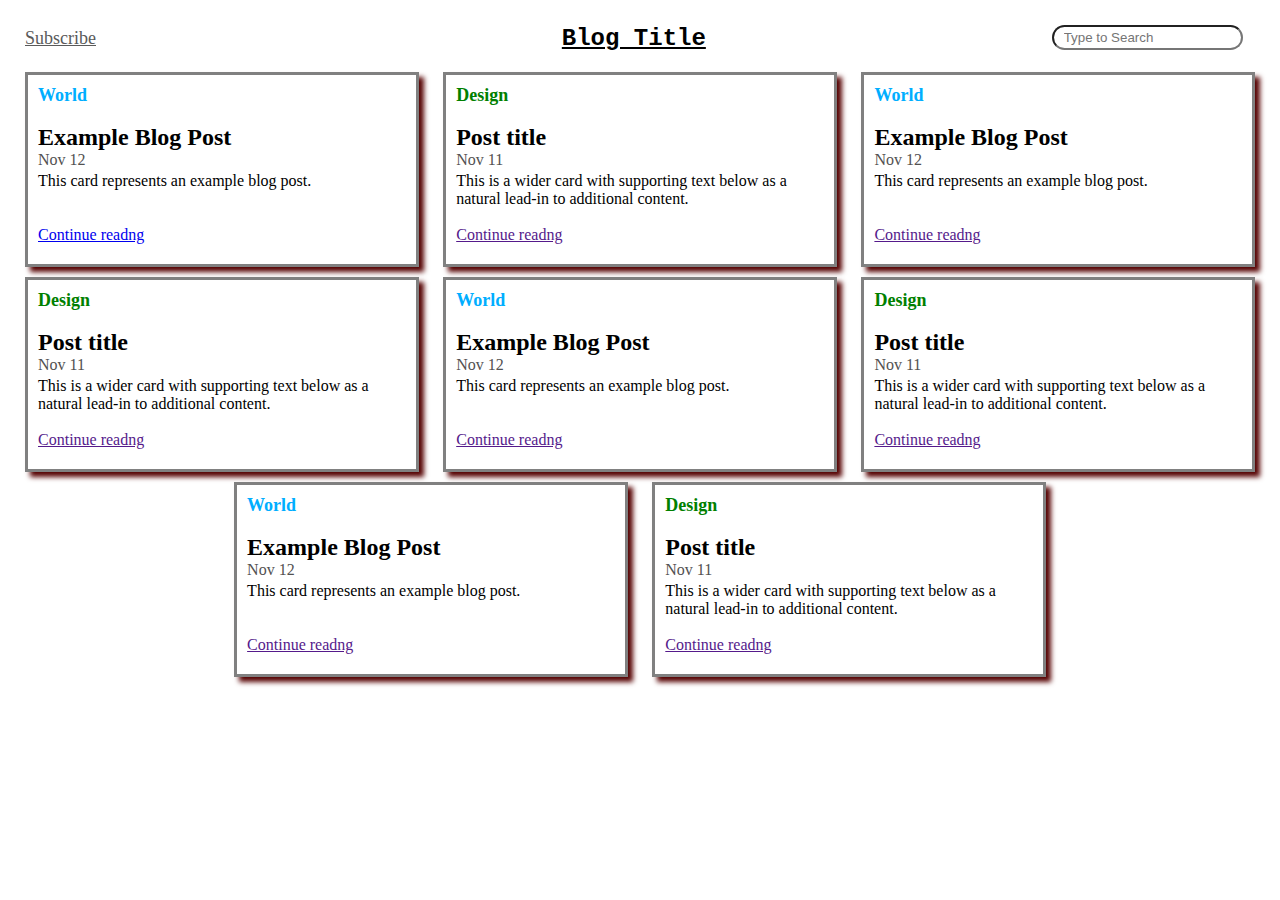
<file: index.html>
<!DOCTYPE html>
<html lang="en">
<head>
    <meta charset="UTF-8">
    <meta http-equiv="X-UA-Compatible" content="IE=edge">
    <meta name="viewport" content="width=device-width, initial-scale=1.0">
    <title>Blog Title</title>
    <link rel="stylesheet" href="https://cdnjs.cloudflare.com/ajax/libs/font-awesome/6.4.0/css/all.min.css" integrity="sha512-iecdLmaskl7CVkqkXNQ/ZH/XLlvWZOJyj7Yy7tcenmpD1ypASozpmT/E0iPtmFIB46ZmdtAc9eNBvH0H/ZpiBw==" crossorigin="anonymous" referrerpolicy="no-referrer" />
    <link rel="stylesheet" href="style.css">
</head>
<body>
    <div class="wrapper">
        <div class="header">
            <a href="" class="header-box" id="subscribe">Subscribe</a>
            <h2 class="header-box" id="title"><u>Blog Title</u></h2>
            <div class="header-box" id="search">
                <input type="text" class="search-text" placeholder="Type to Search">
                <a href="" class="searchBtn">
                    <i class="fa-solid fa-magnifying-glass"></i>
                </a>
            </div>
        </div>

        <!-- middle -->
        <div class="container">
            <a href="./index1.html" class="box">
                <p class="text1">World </p>
                <br>
                <h2 class="seched">Example Blog Post</h2>
                <p class="date">Nov 12</p>
    
                <p class="text">This card represents an example blog post.
                    <br><br><br>
                <p class="conread">Continue readng</p>
                </p>
                
               
            </a>
            <a href="" class="box">
                <p class="text2">Design </p>
                <br>
                <h2 class="seched">Post title</h2>
                <p class="date">Nov 11</p>
    
                <p class="text">This is a wider card with supporting text below as a natural lead-in to additional content.
                    <br><br>
                <p class="conread">Continue readng</p>
                </p>
            </a>


            <a href="" class="box">
                <p class="text1">World </p>
                <br>
                <h2 class="seched">Example Blog Post</h2>
                <p class="date">Nov 12</p>
    
                <p class="text">This card represents an example blog post.
                    <br><br><br>
                <p class="conread">Continue readng</p>
                </p>
            </a>
            
            <a href="" class="box">
                <p class="text2">Design </p>
                <br>
                <h2 class="seched">Post title</h2>
                <p class="date">Nov 11</p>
    
                <p class="text">This is a wider card with supporting text below as a natural lead-in to additional content.
                    <br><br>
                <p class="conread">Continue readng</p>
                </p>
            </a>

            <a href="" class="box">
                <p class="text1">World </p>
                <br>
                <h2 class="seched">Example Blog Post</h2>
                <p class="date">Nov 12</p>
    
                <p class="text">This card represents an example blog post.
                    <br><br><br>
                <p class="conread">Continue readng</p>
                </p>
            </a>


            <a href="" class="box">
                <p class="text2">Design </p>
                <br>
                <h2 class="seched">Post title</h2>
                <p class="date">Nov 11</p>
    
                <p class="text">This is a wider card with supporting text below as a natural lead-in to additional content.
                    <br><br>
                <p class="conread">Continue readng</p>
                </p>
            </a>


            <a href="" class="box">
                <p class="text1">World </p>
                <br>
                <h2 class="seched">Example Blog Post</h2>
                <p class="date">Nov 12</p>
    
                <p class="text">This card represents an example blog post.
                    <br><br><br>
                <p class="conread">Continue readng</p>
                </p>
            </a>


            <a href="" class="box">
                <p class="text2">Design </p>
                <br>
                <h2 class="seched">Post title</h2>
                <p class="date">Nov 11</p>
    
                <p class="text">This is a wider card with supporting text below as a natural lead-in to additional content.
                    <br><br>
                <p class="conread">Continue readng</p>
                </p>
            </a>

        </div>
    </div>
    
    
</body>
</html>
</file>
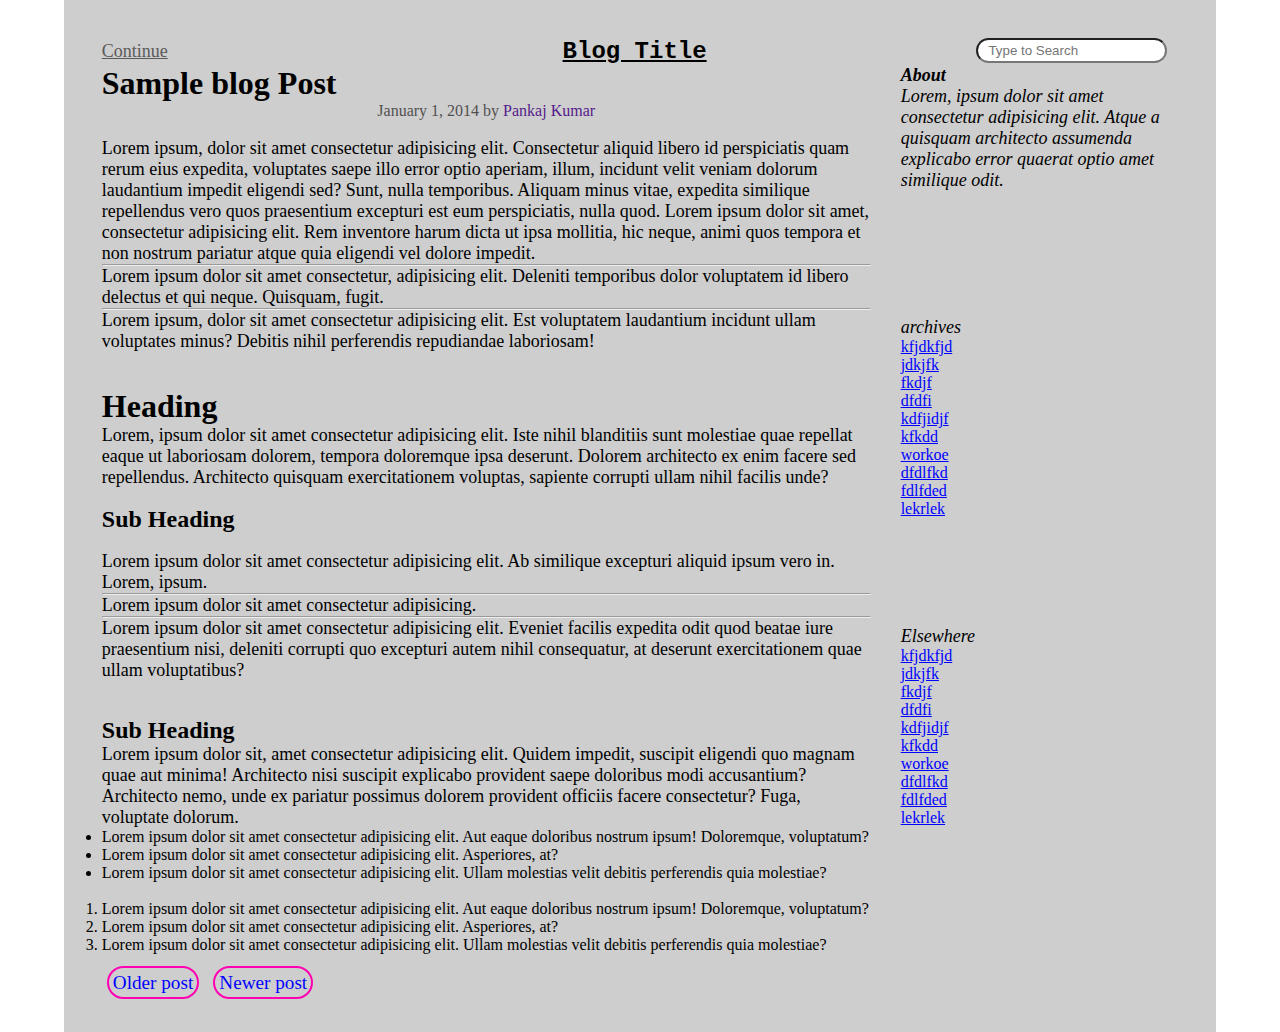
<file: index1.html>
<!DOCTYPE html>
<html lang="en">
<head>
    <meta charset="UTF-8">
    <meta http-equiv="X-UA-Compatible" content="IE=edge">
    <meta name="viewport" content="width=device-width, initial-scale=1.0">
    <title>Example Blog Post</title>
    <link rel="stylesheet" href="https://cdnjs.cloudflare.com/ajax/libs/font-awesome/6.4.0/css/all.min.css" integrity="sha512-iecdLmaskl7CVkqkXNQ/ZH/XLlvWZOJyj7Yy7tcenmpD1ypASozpmT/E0iPtmFIB46ZmdtAc9eNBvH0H/ZpiBw==" crossorigin="anonymous" referrerpolicy="no-referrer" />
    <link rel="stylesheet" href="style.css">
</head>
<body>
    <div class="wrapper1">
        <div class="wrapper">
            <div class="header">
                <a href="" class="header-box" id="subscribe">Continue</a>
                <h2 class="header-box" id="title"><u>Blog Title</u></h2>
                <div class="header-box" id="search">
                    <input type="text" class="search-text" placeholder="Type to Search">
                    <a href="" class="searchBtn">
                        <i class="fa-solid fa-magnifying-glass"></i>
                    </a>
                </div>
            </div>
    
            <!-- middle -->
            <div class="middle">
                <div class="middleBox" id="first">
                    <h1 class="heading">Sample blog Post</h1>
                    <p class="date" id="date1">January 1, 2014 by <a href="">Pankaj Kumar</a></p>
                    <br>
                    <p class="newText">Lorem ipsum, dolor sit amet consectetur adipisicing elit. Consectetur aliquid libero id perspiciatis quam rerum eius expedita, voluptates saepe illo error optio aperiam, illum, incidunt velit veniam dolorum laudantium impedit eligendi sed? Sunt, nulla temporibus. Aliquam minus vitae, expedita similique repellendus vero quos praesentium excepturi est eum perspiciatis, nulla quod. Lorem ipsum dolor sit amet, consectetur adipisicing elit. Rem inventore harum dicta ut ipsa mollitia, hic neque, animi quos tempora et non nostrum pariatur atque quia eligendi vel dolore impedit.</p>
                    <hr>
                    <p class="newText">Lorem ipsum dolor sit amet consectetur, adipisicing elit. Deleniti temporibus dolor voluptatem id libero delectus et qui neque. Quisquam, fugit.</p>
                    <hr>
                    <p class="newText">Lorem ipsum, dolor sit amet consectetur adipisicing elit. Est voluptatem laudantium incidunt ullam voluptates minus? Debitis nihil perferendis repudiandae laboriosam!</p>
                    <br><br>
                    <h1 class="head">Heading</h1>
                    <p class="newText">Lorem, ipsum dolor sit amet consectetur adipisicing elit. Iste nihil blanditiis sunt molestiae quae repellat eaque ut laboriosam dolorem, tempora doloremque ipsa deserunt. Dolorem architecto ex enim facere sed repellendus. Architecto quisquam exercitationem voluptas, sapiente corrupti ullam nihil facilis unde?</p>
                    <br>
                    <h2 class="subhead">Sub Heading</h2>
                    <br>
                    <p class="newText">Lorem ipsum dolor sit amet consectetur adipisicing elit. Ab similique excepturi aliquid ipsum vero in. Lorem, ipsum.</p>
                    <hr>
                    <p class="newText">Lorem ipsum dolor sit amet consectetur adipisicing.</p>
                    <hr>
                    <p class="newText">Lorem ipsum dolor sit amet consectetur adipisicing elit. Eveniet facilis expedita odit quod beatae iure praesentium nisi, deleniti corrupti quo excepturi autem nihil consequatur, at deserunt exercitationem quae ullam voluptatibus?</p>
                    <br><br>
                    <h2 class="subhead">Sub Heading</h2>
                    <p class="newText">Lorem ipsum dolor sit, amet consectetur adipisicing elit. Quidem impedit, suscipit eligendi quo magnam quae aut minima! Architecto nisi suscipit explicabo provident saepe doloribus modi accusantium? Architecto nemo, unde ex pariatur possimus dolorem provident officiis facere consectetur? Fuga, voluptate dolorum.</p>
                    <ul>
                        <li>Lorem ipsum dolor sit amet consectetur adipisicing elit. Aut eaque doloribus nostrum ipsum! Doloremque, voluptatum?</li>
                        <li>Lorem ipsum dolor sit amet consectetur adipisicing elit. Asperiores, at?</li>
                        <li>Lorem ipsum dolor sit amet consectetur adipisicing elit. Ullam molestias velit debitis perferendis quia molestiae?</li>
                    </ul>
                    <br>
                    <ol>
                        <li>Lorem ipsum dolor sit amet consectetur adipisicing elit. Aut eaque doloribus nostrum ipsum! Doloremque, voluptatum?</li>
                        <li>Lorem ipsum dolor sit amet consectetur adipisicing elit. Asperiores, at?</li>
                        <li>Lorem ipsum dolor sit amet consectetur adipisicing elit. Ullam molestias velit debitis perferendis quia molestiae?</li>
                    </ol>
                    <br>
                    <a href="./index.html" class="olderpost">Older post</a>
                    <a href="./index1.html" class="newerpost">Newer post</a>
                </div>


                <div class="middleBox" id="second">
                    <h4 class="italic">About</h4>
                    <p class="italic">Lorem, ipsum dolor sit amet consectetur adipisicing elit. Atque a quisquam architecto assumenda explicabo error quaerat optio amet similique odit.</p>
                    <br><br><br><br><br><br><br>
                    <p class="italic">archives</p>
                    <a href="" class="underline">kfjdkfjd</a>
                    <br>
                    <a href="" class="underline">jdkjfk</a>
                    <br>
                    <a href="" class="underline">fkdjf</a>
                    <br>
                    <a href="" class="underline">dfdfi</a>
                    <br>
                    <a href="" class="underline">kdfjidjf</a>
                    <br>
                    <a href="" class="underline">kfkdd</a>
                    <br>
                    <a href="" class="underline">workoe</a>
                    <br>
                    <a href="" class="underline">dfdlfkd</a>
                    <br>
                    <a href="" class="underline">fdlfded</a>
                    <br>
                    <a href="" class="underline">lekrlek</a>
                    <br><br><br><br><br><br><br>




                    <p class="italic">Elsewhere</p>
                    <a href="" class="underline">kfjdkfjd</a>
                    <br>
                    <a href="" class="underline">jdkjfk</a>
                    <br>
                    <a href="" class="underline">fkdjf</a>
                    <br>
                    <a href="" class="underline">dfdfi</a>
                    <br>
                    <a href="" class="underline">kdfjidjf</a>
                    <br>
                    <a href="" class="underline">kfkdd</a>
                    <br>
                    <a href="" class="underline">workoe</a>
                    <br>
                    <a href="" class="underline">dfdlfkd</a>
                    <br>
                    <a href="" class="underline">fdlfded</a>
                    <br>
                    <a href="" class="underline">lekrlek</a>


                </div>
            </div>
        </div>    
    </div>
    
</body>
</html>
</file>
<file: style.css>
*{
    margin: 0px;
    padding: 0px;
    box-sizing: border-box;
}
.wrapper{
   
   padding: 25px;
}

/* header */
.header{
    display: flex;
    
}
.header-box{
    width: 33%;
}
#subscribe{
   color: rgb(90, 90, 90);
   font-size: large; 
   align-self: center;
   text-decoration: underline;
}
#title{
    font-family: 'Courier New', Courier, monospace;
    text-align: center;
}
#search{
    text-align: end;
}
.search-text{
    padding-left: 10px;
    color: rgb(255, 0, 179);
    border-radius: 15px;
    height: 25px;
}

/* middle */
.container{
    margin-top: 20px;
    display: flex;
    flex-wrap: wrap;
    gap: 2%;
    row-gap: 10px;
    justify-content: center;
    
}
.box{
    padding: 10px;
    width: 49%;
    border: 3px solid rgb(201, 201, 201);
    box-shadow: 5px 5px 5px rgb(87, 4, 4);
    height: 200px;
    
    
}
a{
    text-decoration: none;
}

.text1{
    font-size: large;
    color:rgb(0, 174, 255);
    font-weight: bolder;
}
.text2{
    font-size: large;
    color: green;
    font-weight: bolder;

}
.seched{
    color: black;
}
.date{
    color: rgb(82, 81, 81);
}
.text{
    margin-top: 3px;
    color: black;
    
}
.conread{
    
    text-decoration-line: underline;
}
.conread:hover{
    color: red;
}
/* making responsive */
@media(max-width:570px)
{
    .box{
        width: 99%;
        border: 3px solid gray;
        height: 185px;
    }

}
@media(min-width:870px)
{
    .box{
        width: 32%;
        border: 3px solid gray;
        height: 195px;
    }
}

/* index1.html properties */
.wrapper1{
    padding: 1%;
    margin-left: 5%;
    margin-right: 5%;
    background-color: rgb(206, 206, 206);
}
.middle{
    display: grid;
    
    grid-template-columns: 2.5fr 1fr;
}
/* .middleBox{
    
    
} */
#date1{
    text-align: center;
}
.newText{
    font-size: large;
}
.olderpost,.newerpost{
    color: blue;
    margin: 5px;
    border: 2px solid rgb(255, 0, 179);
    border-radius: 17px;
    font-size: larger;
    padding: 4px;
}
#second{
    margin-left: 30px;
}
.italic{
    
    font-style: italic;
    font-size: large;
}
.underline{
    color: blue;
    text-decoration: underline;
}
.underline:hover{
    font-size: larger;
    color: red;
    transition: 0.3s;
}
</file>
